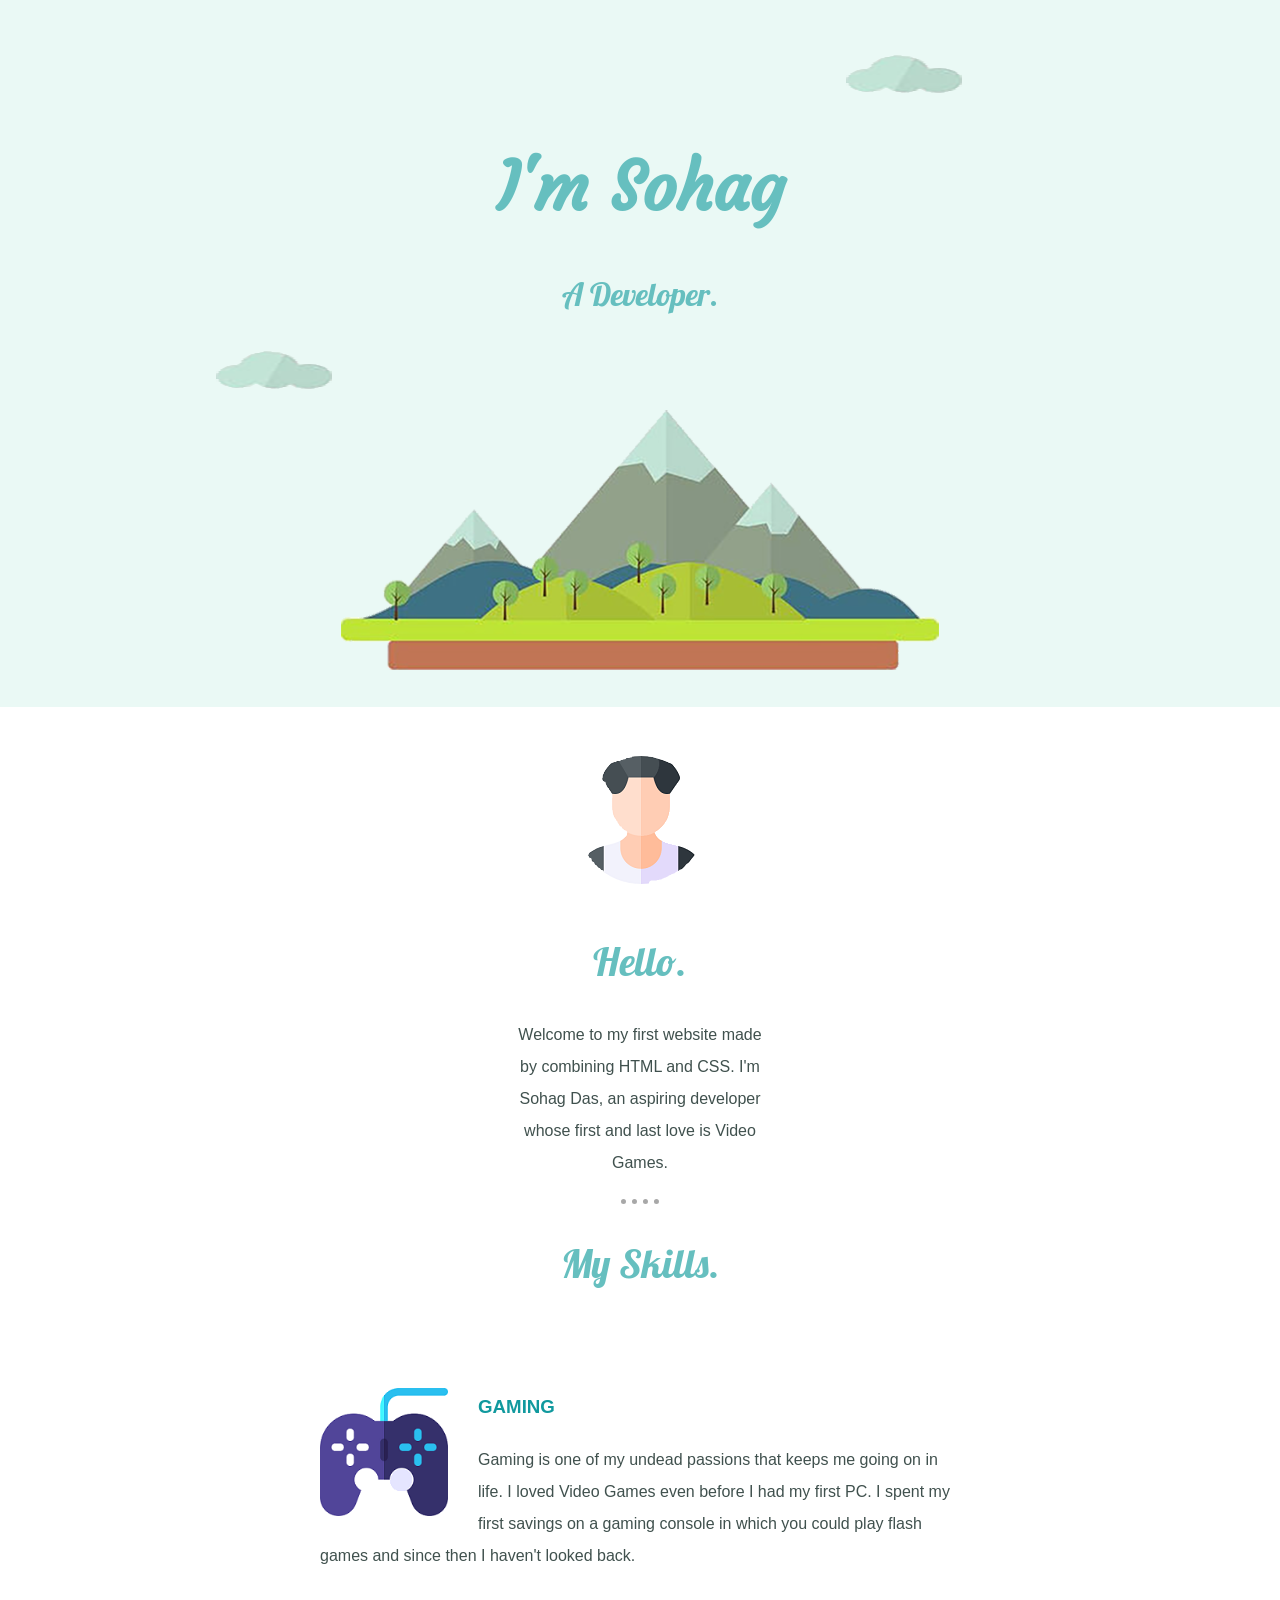
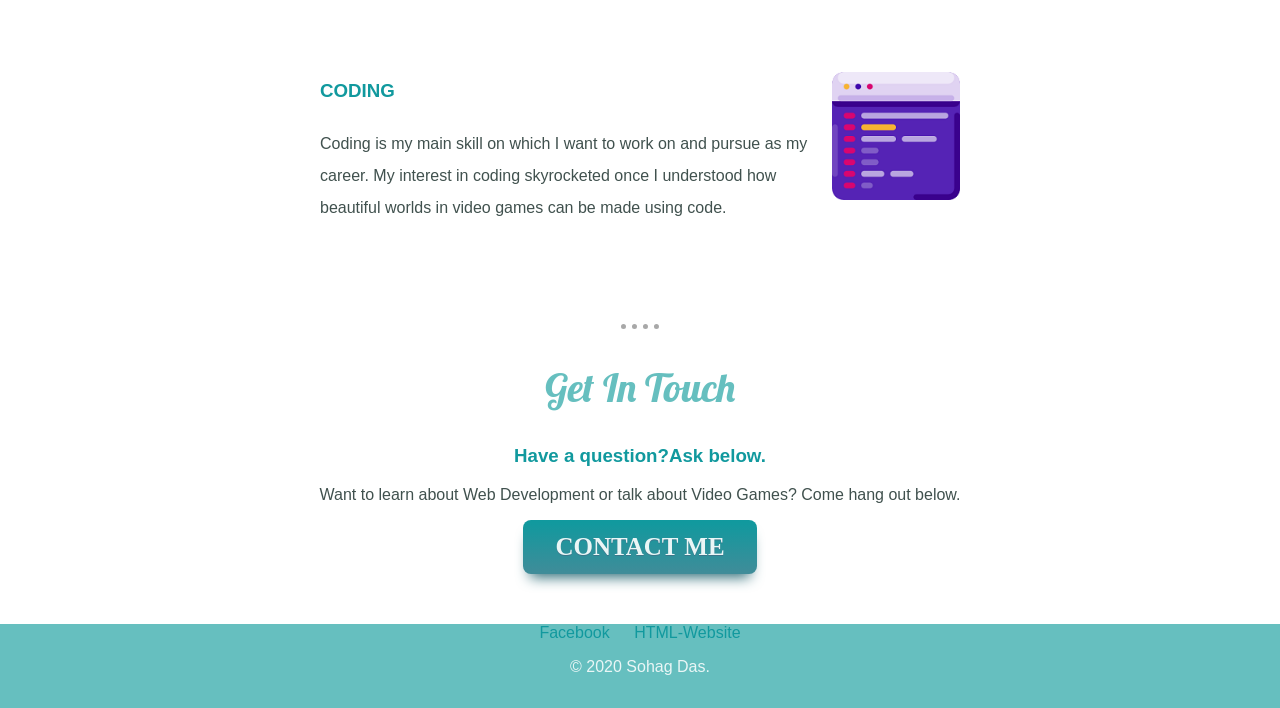
<file: index.html>
<!DOCTYPE html>
<html lang="en" dir="ltr">

<head>
  <meta charset="utf-8">
  <title>CV_V.2</title>
  <link rel="stylesheet" href="styles2.css">
  <link rel="icon" href="favicon.ico">
  <link href="https://fonts.googleapis.com/css2?family=Courgette&family=Lobster&display=swap" rel="stylesheet">
</head>

<body>
  <div class="top_container">
    <img class="top_cloud" src="cloud.png" alt="CLOUD">
    <h1>I'm Sohag</h1>
    <p class="para1">A Developer.</p>
    <img class="bot_cloud" src="cloud.png" alt="CLOUD">
    <img src="mount.png" alt="MOUNTAIN">
  </div>

  <div class="mid_container">
    <div class="profile">
      <img class="avatar" src="avatar.png" alt="avatar">
      <h2>Hello.</h2>
      <p class="intro">Welcome to my first website made by combining HTML and CSS. I'm Sohag Das, an aspiring developer whose first and last love is Video Games.</p>
    </div>
    <hr>
    <div class="skills">
      <h2>My Skills.</h2>
      <div class="skillrow1">
        <img class="simg1" src="gaming.png" alt="Gaming">
        <h3>GAMING</h3>
        <p>Gaming is one of my undead passions that keeps me going on in life. I loved Video Games even before I had my first PC. I spent my first savings on a gaming console in which you could play flash games and since then I haven't looked back. </p>
      </div>
      <div class="skillrow2">
        <img class="simg2" src="coding.png" alt="Coding">
        <h3>CODING</h3>
        <p>Coding is my main skill on which I want to work on and pursue as my career. My interest in coding skyrocketed once I understood how beautiful worlds in video games can be made using code.</p>
      </div>
    </div>
    <hr>
    <div class="contact-me">
      <h2>Get In Touch</h2>
      <h3>Have a question?Ask below.</h3>
      <p>Want to learn about Web Development or talk about Video Games? Come hang out below.</p>
      <a href="mailto:dasohag@gmail.com" class="btn1">CONTACT ME</a>
    </div>
  </div>

  <div class="bot_container">
    <a class="footer-link" href="https://facebook.com/daz.gaming.77">Facebook</a>
    <a class="footer-link" href="https://dazza21.github.io/CV_WEB/">HTML-Website</a>
    <p class="cright">© 2020 Sohag Das.</p>
  </div>
</body>

</html>
</file>
<file: styles2.css>
body
{
  color:#40514E;
  margin: 0;
  text-align: center;
  font-family: 'Verdana',sans-serif;
}
h1
{
  font-size: 4.2em;
  font-family:'Courgette', cursive;
  margin: 90 auto 0;
  color: #66BFBF;
}

.intro
{
  line-height: 2;
}

hr
{
  width: 3%;
  border-color: #A8A8A8;
  border-style: dotted none none;
  border-width: 5px;
}

.intro
{
  width:20%;
  margin:0 auto 20px;
}
.para1
{
  font-size: 2em;
  font-family: 'Lobster',cursive;
  font-weight: normal;
  color: #66BFBF;
}

.cright
{
  color:#EAF6F6;
}


h2
{
  font-size: 2.5em;
  font-family: 'Lobster',cursive;
  color: #66BFBF;
  font-weight: normal;
}

h3
{
  color: #11999E;
}

.footer-link
{
  color: #11999E;
  text-decoration: none;
  margin: 10px;
}
.footer-link:hover
{
  color:#1D20C7;
}

.top_container
{
  padding-top: 100px;
  background-color: #EAF9F5;
  margin-bottom: 40px;
}

.mid_container
{
  margin-bottom: 50px;
}
.bot_container
{
  background-color: #66BFBF;
  padding-bottom: 16px;
}

.skillrow1
{
  width: 50%;
  margin: 100px auto 100px;
  text-align: left;
  line-height: 2;
}

.skillrow2
{
  width: 50%;
  margin: 100px auto 100px;
  text-align: left;
  line-height: 2;
}

.simg1
{
  width:20%;
  float:left;
  margin-right: 30px;
}

.simg2
{
  width:20%;
  float:right;
  margin-left: 14px;
}

.top_cloud
{
  position: absolute;
  top:50px;
  right:23.4%;
}

.bot_cloud
{
  position: absolute;
  left:15.6%;
}

.btn1 {
	box-shadow: 0 10px 14px -7px #276873;
	background:linear-gradient(to bottom, #11999e 5%, #408c99 100%);
	background-color:#11999e;
	border-radius:8px;
	display:inline-block;
	cursor:pointer;
	color:#EAF6F6;
	font-family:Verdana;
	font-size:25px;
	font-weight:bold;
	padding:13px 32px;
	text-decoration:none;
	text-shadow:0 1px 0 #3d768a;
}
.btn1:hover {
	background:linear-gradient(to bottom, #408c99 5%, #11999e 100%);
	background-color:#408c99;
}
.btn1:active {
	position:relative;
	top:1px;
}
</file>
